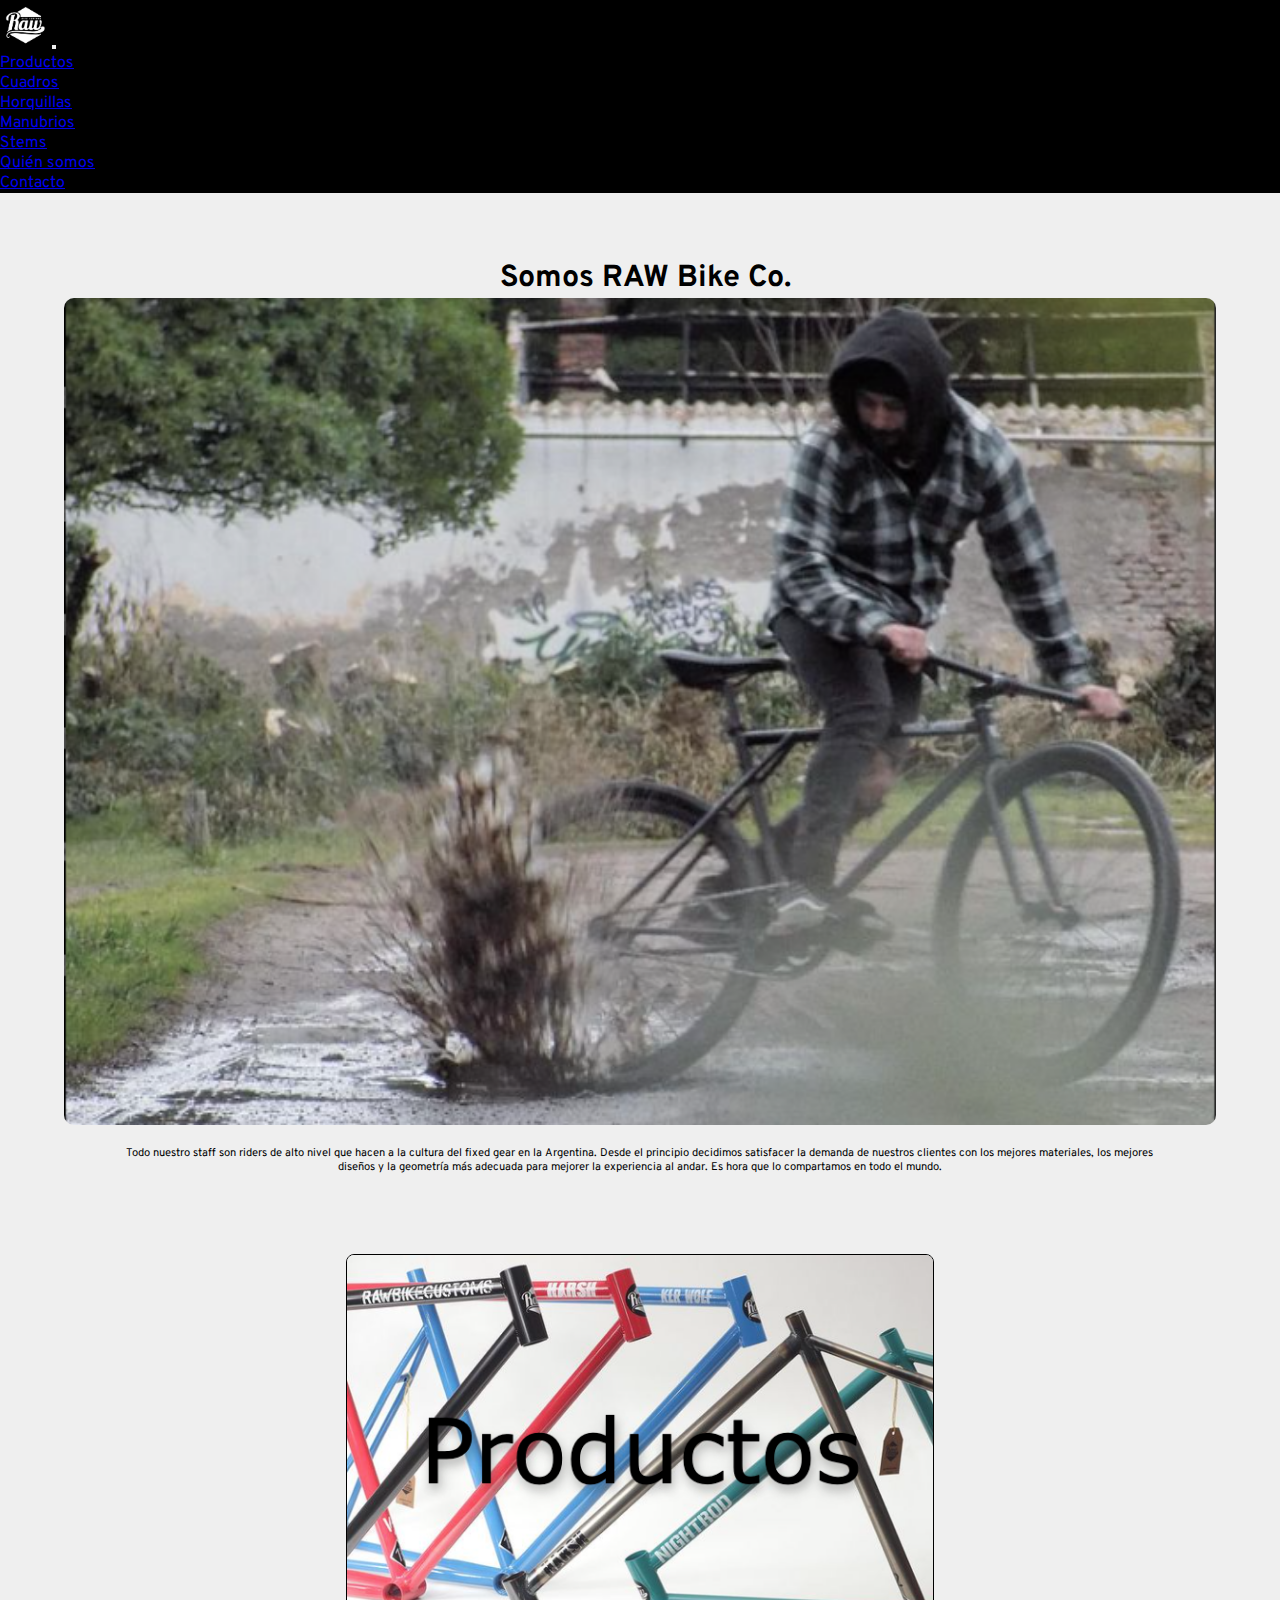
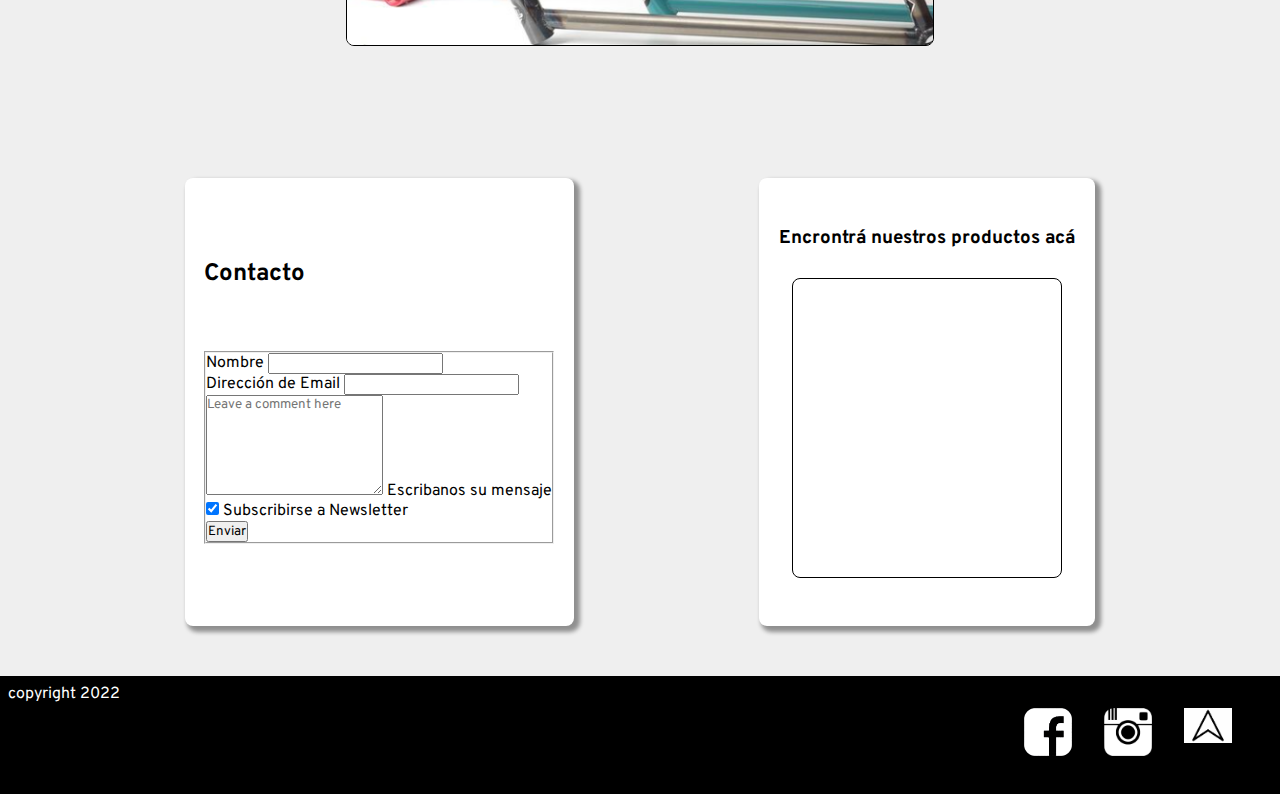
<file: index.html>
<!DOCTYPE html>
<html lang="en">
  <head>
    <meta charset="UTF-8" />
    <meta http-equiv="X-UA-Compatible" content="IE=edge" />
    <meta name="viewport" content="width=device-width, initial-scale=1.0" />
    <meta name="description" content="Somos Raw Bike Co. Todo para el Fixed Gear hecho en Argentina"/>
    <meta name="keywords" content="bicicletas, cuadros, horquillas, manubrios, fixed gear, F.S.F.G.,hand made, acero, bicycle, frames, forks, handlebars, stell"/>
    <title>Raw Bike co.</title>
    <link rel="icon" href="./images/icon.ico" />
    <link rel="preconnect" href="https://fonts.googleapis.com" />
    <link rel="preconnect" href="https://fonts.gstatic.com" crossorigin />
    <link
      href="https://fonts.googleapis.com/css2?family=Overpass:wght@400;700&display=swap"
      rel="stylesheet"
    />
    <link
      href="https://cdn.jsdelivr.net/npm/bootstrap@5.2.2/dist/css/bootstrap.min.css"
      rel="stylesheet"
      integrity="sha384-Zenh87qX5JnK2Jl0vWa8Ck2rdkQ2Bzep5IDxbcnCeuOxjzrPF/et3URy9Bv1WTRi"
      crossorigin="anonymous"
    />
    <link rel="stylesheet" href="./sass/main.css" />
  </head>
  <body class="body">
    <header id="top">
      <nav class="navbar navbar-expand-lg navbar-dark">
        <div class="container-fluid">
          <a class="navbar-brand" href="./index.html"
            ><img class="imgLogo" src="./images/logo.png" alt="logo"
          /></a>
          <button
            class="navbar-toggler"
            type="button"
            data-bs-toggle="collapse"
            data-bs-target="#navbarNavDropdown"
            aria-controls="navbarNavDropdown"
            aria-expanded="false"
            aria-label="Toggle navigation"
          >
            <span class="navbar-toggler-icon"> </span>
          </button>
          <div
            class="collapse navbar-collapse justify-content-end"
            id="navbarNavDropdown"
          >
            <ul class="navbar-nav justify-content-end">
              <li class="nav-item dropdown">
                <a
                  class="nav-link dropdown-toggle"
                  href="./pages/productos.html"
                  role="button"
                  data-bs-toggle="dropdown"
                  aria-expanded="false"
                  >Productos</a
                >
                <ul class="dropdown-menu">
                  <li>
                    <a class="dropdown-item" href="./pages/cuadros.html"
                      >Cuadros</a
                    >
                  </li>
                  <li>
                    <a class="dropdown-item" href="./pages/horquillas.html"
                      >Horquillas</a
                    >
                  </li>
                  <li>
                    <a class="dropdown-item" href="./pages/manubrios.html"
                      >Manubrios</a
                    >
                  </li>
                  <li>
                    <a class="dropdown-item" href="./pages/stems.html">Stems</a>
                  </li>
                </ul>
              </li>
              <li class="nav-item">
                <a class="nav-link" href="./index.html#quienes">Quién somos</a>
              </li>
              <li class="nav-item">
                <a class="nav-link" href="./index.html#contacto">Contacto</a>
              </li>
            </ul>
          </div>
        </div>
      </nav>
    </header>
    <!--about-->
    <div class="base">
      <div class="tarjeta">
        <h1 class="tit" id="quienes">Somos RAW Bike Co.</h1>
        <img class="rider" src="./images/riderhome.png" alt="rider">
        <p class="textacerca">
          Todo nuestro staff son riders de alto nivel que hacen a la cultura del fixed gear en la Argentina. Desde el principio decidimos satisfacer la demanda de nuestros clientes con los mejores materiales, los mejores diseños y la geometría más adecuada para mejorer la experiencia al andar.
          Es hora que lo compartamos en todo el mundo.
        </p>
        <a href="./pages/productos.html">
          <img
            class="imgmain"
            src="./images/productosmain.png"
            alt="productos"
          />
        </a>
      </div>
    </div>
    <!-- form -->
    <article>
      <div class="formcaja">
        <h2 id="contacto">Contacto</h2>
        <form class="form" action="enviar.php" method="get">
          <fieldset class="fieldset">
            <div class="mb-3">
              <label for="exampleInputEmail1" class="form-label">Nombre</label>
              <input
                type="text"
                class="form-control"
                id="exampleInputEmail1"
                aria-describedby="emailHelp"
              />
              <div id="emailHelp" class="form-text"></div>
            </div>
            <div class="mb-3">
              <label for="exampleInputEmail1" class="form-label"
                >Dirección de Email</label
              >
              <input
                type="email"
                class="form-control"
                id="exampleInputEmail1"
                aria-describedby="emailHelp"
              />
              <div id="emailHelp" class="form-text"></div>
            </div>
            <div class="form-floating">
              <textarea
                class="form-control"
                placeholder="Leave a comment here"
                id="floatingTextarea2"
                style="height: 100px"
              ></textarea>
              <label for="floatingTextarea2">Escribanos su mensaje</label>
            </div>
            <div class="form-check">
              <input
                class="form-check-input"
                type="checkbox"
                value=""
                id="flexCheckChecked"
                checked
              />
              <label class="form-check-label" for="flexCheckChecked">
                Subscribirse a Newsletter
              </label>
            </div>
            <div class="col-12">
              <button class="btn btn-primary" type="submit">Enviar</button>
            </div>
          </fieldset>
        </form>
      </div>
      <div class="mapa">
        <h3>Encrontrá nuestros productos acá</h3>
        <iframe class="iframe" src="https://www.google.com/maps/embed?pb=!1m14!1m12!1m3!1d13134.417477609652!2d-58.47441909999999!3d-34.6141645!2m3!1f0!2f0!3f0!3m2!1i1024!2i768!4f13.1!5e0!3m2!1ses!2sar!4v1669786647998!5m2!1ses!2sar" loading="lazy">
        </iframe>
      </div>
    </article>

    <footer class="footer">
      <div class="footerMenu">
        <div class="copy">copyright 2022</div>
        <div class="linksBox">
          <a
            class="links"
            href="https://www.facebook.com/rawbikecustoms"
            target="_blank"
            ><img class="fb" src="./images/flogo.png" alt="facebook"
          /></a>
          <a
            class="links"
            href="https://www.instagram.com/rawbikecustoms/?hl=es"
            target="_blank"
            ><img class="ig" src="./images/instagram-512.png" alt="instagram"
          /></a>
          <a class="links" href="./index.html#top"
            ><img class="altop" src="./images/top.png" alt="top"
          /></a>
        </div>
      </div>
    </footer>
    <script
      src="https://cdn.jsdelivr.net/npm/bootstrap@5.2.2/dist/js/bootstrap.bundle.min.js"
      integrity="sha384-OERcA2EqjJCMA+/3y+gxIOqMEjwtxJY7qPCqsdltbNJuaOe923+mo//f6V8Qbsw3"
      crossorigin="anonymous"
    ></script>
  </body>
</html>
</file>
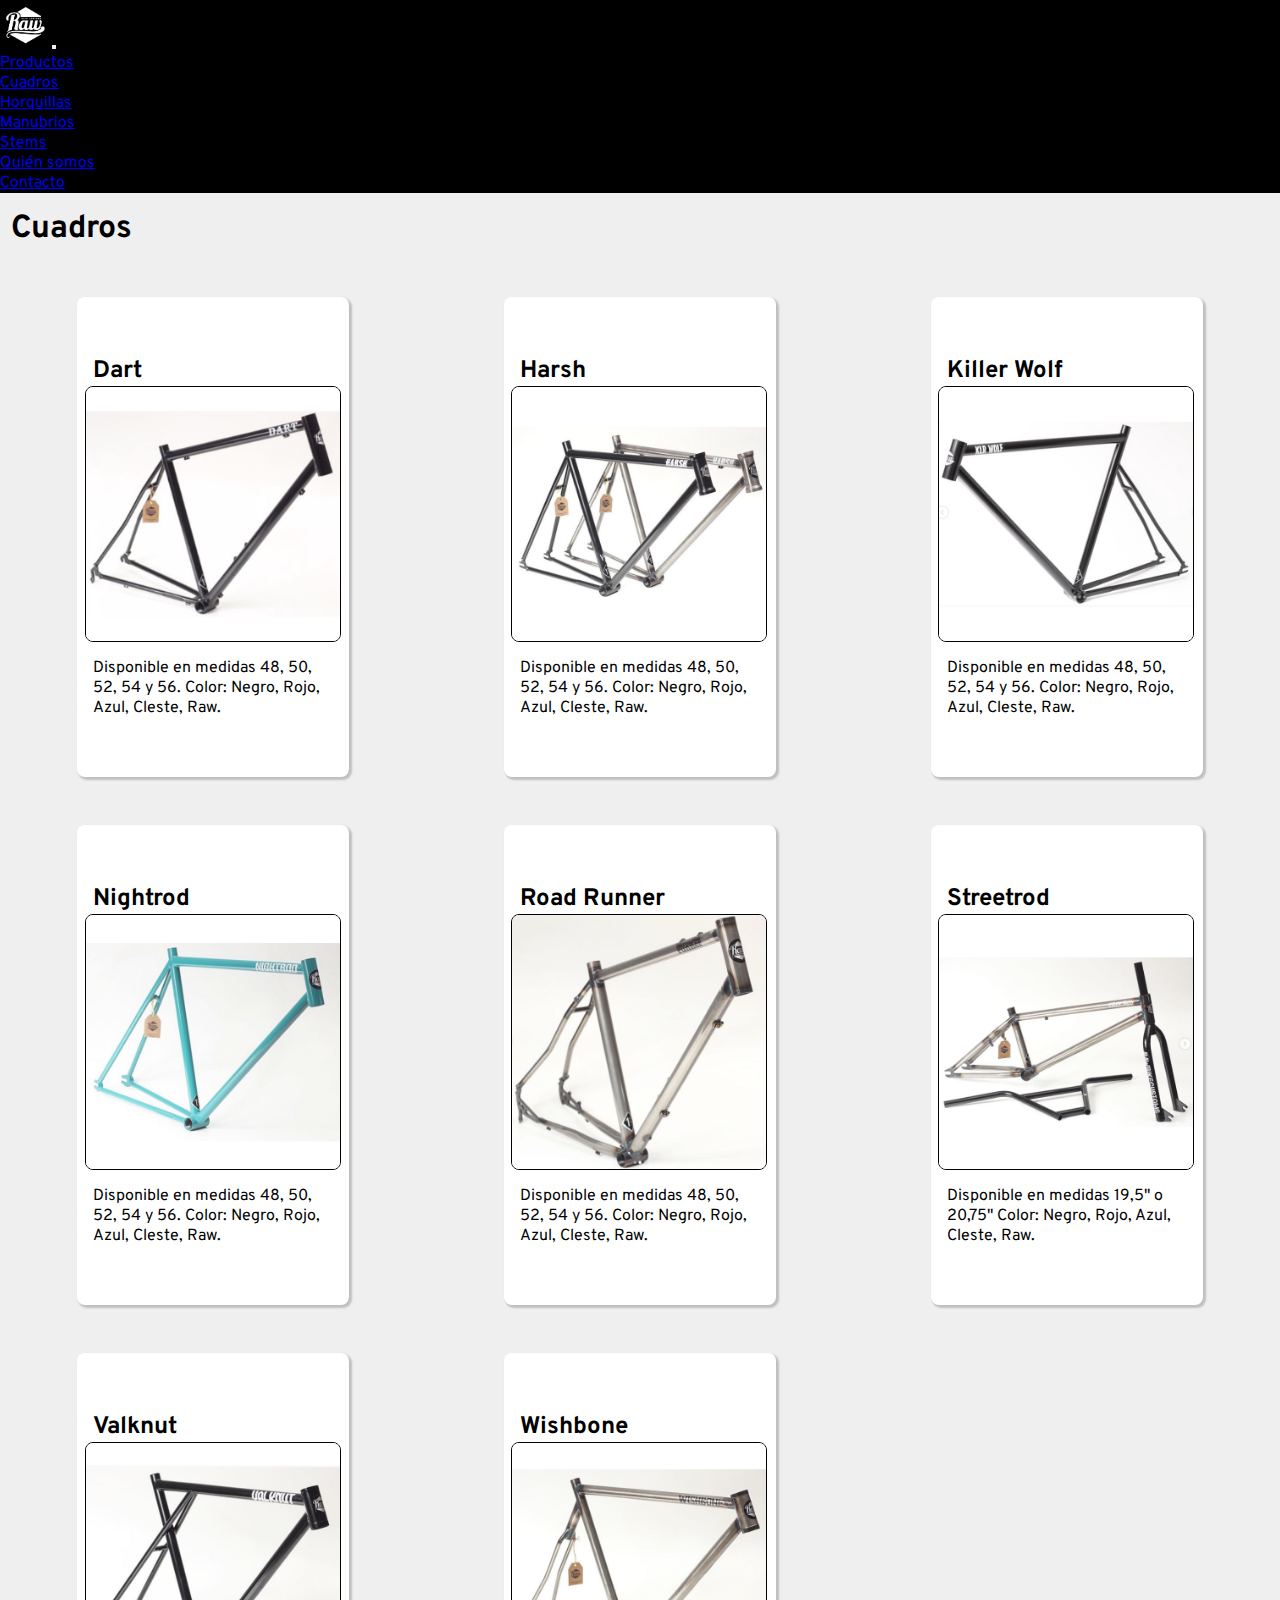
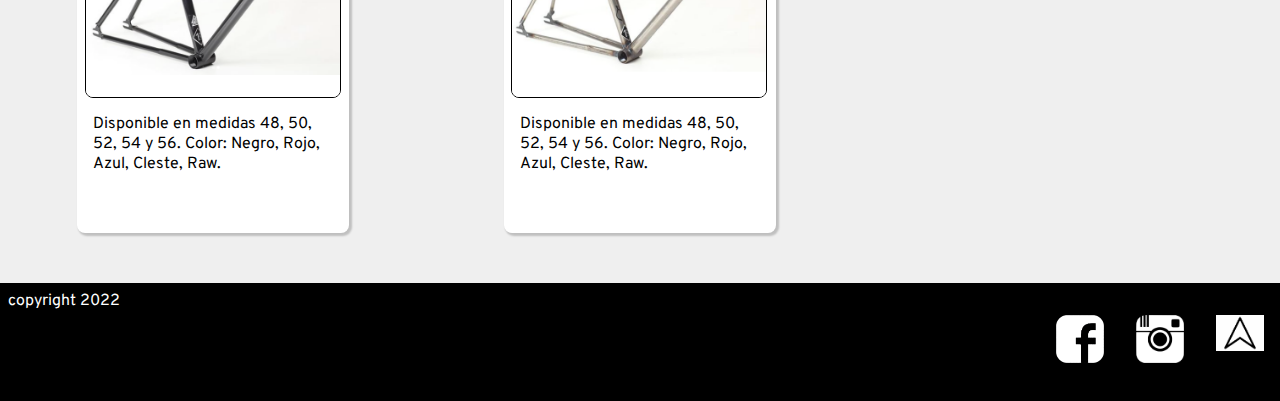
<file: pages/cuadros.html>
<!DOCTYPE html>
<html lang="en">
  <head>
    <meta charset="UTF-8" />
    <meta http-equiv="X-UA-Compatible" content="IE=edge" />
    <meta name="viewport" content="width=device-width, initial-scale=1.0" />
    <meta name="keywords" content="bicicletas, cuadros, horquillas, manubrios, fixed gear, F.S.F.G.,hand made, acero, bicycle, frames, forks, handlebars, stell"/>
    <meta name="description" content="Raw Bike Co. Cuadros Fixed Gear hecho en Argentina"/>
    <link rel="icon" href="../images/icon.ico" />
    <title>Cuadros</title>
    <link rel="preconnect" href="https://fonts.googleapis.com" />
    <link rel="preconnect" href="https://fonts.gstatic.com" crossorigin />
    <link
      href="https://fonts.googleapis.com/css2?family=Overpass:wght@400;700&display=swap"
      rel="stylesheet"
    />
    <link
      href="https://cdn.jsdelivr.net/npm/bootstrap@5.2.2/dist/css/bootstrap.min.css"
      rel="stylesheet"
      integrity="sha384-Zenh87qX5JnK2Jl0vWa8Ck2rdkQ2Bzep5IDxbcnCeuOxjzrPF/et3URy9Bv1WTRi"
      crossorigin="anonymous"
    />
    <link rel="stylesheet" href="../sass/main.css">
  </head>
  <body class="body">
    <header id="top">
      <nav class="navbar navbar-expand-lg navbar-dark">
        <div class="container-fluid">
          <a class="navbar-brand" href="../index.html"
            ><img class="imgLogo" src="../images/logo.png" alt="logo"
          /></a>
          <button
            class="navbar-toggler"
            type="button"
            data-bs-toggle="collapse"
            data-bs-target="#navbarNavDropdown"
            aria-controls="navbarNavDropdown"
            aria-expanded="false"
            aria-label="Toggle navigation"
          >
            <span class="navbar-toggler-icon"> </span>
          </button>
          <div
            class="collapse navbar-collapse justify-content-end"
            id="navbarNavDropdown"
          >
            <ul class="navbar-nav justify-content-end">
              <li class="nav-item dropdown">
                <a
                  class="nav-link dropdown-toggle"
                  href="./productos.html"
                  role="button"
                  data-bs-toggle="dropdown"
                  aria-expanded="false"
                  >Productos</a
                >
                <ul class="dropdown-menu">
                  <li>
                    <a class="dropdown-item" href="./cuadros.html">Cuadros</a>
                  </li>
                  <li>
                    <a class="dropdown-item" href="./horquillas.html"
                      >Horquillas</a
                    >
                  </li>
                  <li>
                    <a class="dropdown-item" href="./manubrios.html"
                      >Manubrios</a
                    >
                  </li>
                  <li>
                    <a class="dropdown-item" href="./stems.html">Stems</a>
                  </li>
                </ul>
              </li>

              <li class="nav-item">
                <a class="nav-link" href="../index.html#quienes">Quién somos</a>
              </li>
              <li class="nav-item">
                <a class="nav-link" href="../index.html#contacto">Contacto</a>
              </li>
            </ul>
          </div>
        </div>
      </nav>
    </header>
    <h1>Cuadros</h1>
    <div class="cuadrosFlex">
      <div class="card c1">
        <h2 class="titulo">Dart</h2>
        <img class="imagen" src="../images/cuadros/dart.png" alt="Dart" />
        <p class="texto">
          Disponible en medidas 48, 50, 52, 54 y 56.
          Color: Negro, Rojo, Azul, Cleste, Raw.
        </p>
      </div>
      <div class="card c2">
        <h2 class="titulo">Harsh</h2>
        <img class="imagen" src="../images/cuadros/harsh.png" alt="Harsh" />
        <p class="texto">
          Disponible en medidas 48, 50, 52, 54 y 56.
          Color: Negro, Rojo, Azul, Cleste, Raw.
        </p>
      </div>
      <div class="card c3">
        <h2 class="titulo">Killer Wolf</h2>
        <img
          class="imagen"
          src="../images/cuadros/klrwolf.png"
          alt="Killer Wolf"
        />
        <p class="texto">
          Disponible en medidas 48, 50, 52, 54 y 56.
          Color: Negro, Rojo, Azul, Cleste, Raw.
        </p>
      </div>
      <div class="card c4">
        <h2 class="titulo">Nightrod</h2>
        <img
          class="imagen"
          src="../images/cuadros/nightrod.png"
          alt="Nightrod"
        />
        <p class="texto">
          Disponible en medidas 48, 50, 52, 54 y 56.
          Color: Negro, Rojo, Azul, Cleste, Raw.
        </p>
      </div>
      <div class="card c5">
        <h2 class="titulo">Road Runner</h2>
        <img
          class="imagen"
          src="../images/cuadros/roadrunner.png"
          alt="Road Runner"/>
        <p class="texto">
          Disponible en medidas 48, 50, 52, 54 y 56.
          Color: Negro, Rojo, Azul, Cleste, Raw.
        </p>
      </div>
      <div class="card c6">
        <h2 class="titulo">Streetrod</h2>
        <img
        class="imagen"
        src="../images/cuadros/streetrod.png"
        alt="Streetrod"/>
        <p class="texto">
        Disponible en medidas 19,5" o 20,75"
        Color: Negro, Rojo, Azul, Cleste, Raw.
        </p>
      </div>
      <div class="card c7">
        <h2 class="titulo">Valknut</h2>
        <img class="imagen" src="../images/cuadros/valknut.png" alt="Valknut" />
        <p class="texto">
        Disponible en medidas 48, 50, 52, 54 y 56.
        Color: Negro, Rojo, Azul, Cleste, Raw.
        </p>
      </div>
      <div class="card c8">
        <h2 class="titulo">Wishbone</h2>
        <img
        class="imagen"
        src="../images/cuadros/wishbone.png"
        alt="Wishbone"/>
        <p class="texto">
        Disponible en medidas 48, 50, 52, 54 y 56.
        Color: Negro, Rojo, Azul, Cleste, Raw.
        </p>
      </div>
    </div>
<footer class="footer">
      <div class="footerMenu">
        <div class="copy">copyright 2022</div>
        <div class="linksBox">
          <a
            class="links"
            href="https://www.facebook.com/rawbikecustoms"
            target="_blank"
            ><img class="fb" src="../images/flogo.png" alt="facebook"
          /></a>
          <a
            class="links"
            href="https://www.instagram.com/rawbikecustoms/?hl=es"
            target="_blank"
            ><img class="ig" src="../images/instagram-512.png" alt="instagram"
          /></a>
          <a class="links" href="./cuadros.html#top"
            ><img class="ig" src="../images/top.png" alt="top"
          /></a>
        </div>
      </div>
    </footer>
    <script
      src="https://cdn.jsdelivr.net/npm/bootstrap@5.2.2/dist/js/bootstrap.bundle.min.js"
      integrity="sha384-OERcA2EqjJCMA+/3y+gxIOqMEjwtxJY7qPCqsdltbNJuaOe923+mo//f6V8Qbsw3"
      crossorigin="anonymous"
    ></script>
  </body>
</html>
</file>
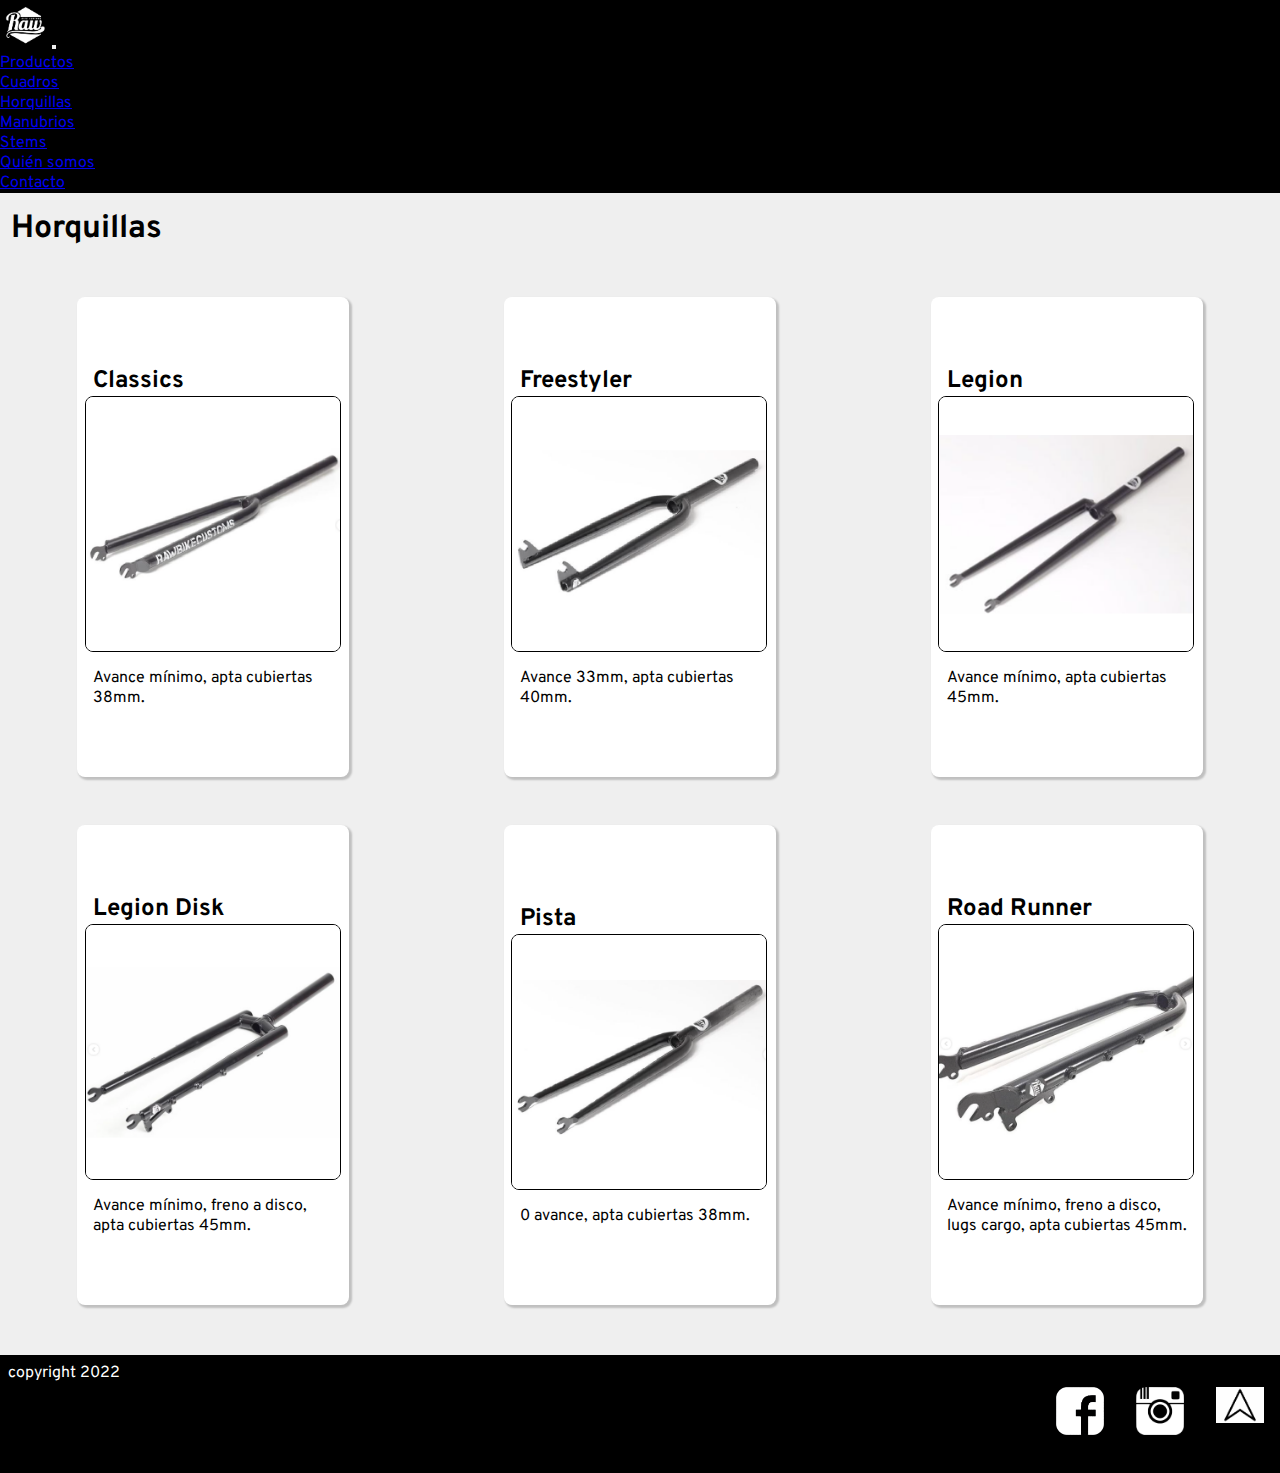
<file: pages/horquillas.html>
<!DOCTYPE html>
<html lang="en">
  <head>
    <meta charset="UTF-8" />
    <meta http-equiv="X-UA-Compatible" content="IE=edge" />
    <meta name="viewport" content="width=device-width, initial-scale=1.0" />
    <meta name="keywords" content="bicicletas, cuadros, horquillas, manubrios, fixed gear, F.S.F.G.,hand made, acero, bicycle, frames, forks, handlebars, stell"/>
    <meta name="description" content="Raw Bike Co. Horquillas Fixed Gear hecho en Argentina"/>
    <link rel="icon" href="../images/icon.ico" />
    <title>Horquillas</title>
    <link rel="preconnect" href="https://fonts.googleapis.com" />
    <link rel="preconnect" href="https://fonts.gstatic.com" crossorigin />
    <link
      href="https://fonts.googleapis.com/css2?family=Overpass:wght@400;700&display=swap"
      rel="stylesheet"
    />
    <link
      href="https://cdn.jsdelivr.net/npm/bootstrap@5.2.2/dist/css/bootstrap.min.css"
      rel="stylesheet"
      integrity="sha384-Zenh87qX5JnK2Jl0vWa8Ck2rdkQ2Bzep5IDxbcnCeuOxjzrPF/et3URy9Bv1WTRi"
      crossorigin="anonymous"
    />
    <link rel="stylesheet" href="../sass/main.css" />
  </head>
  <body class="body">
    <header id="top">
      <nav class="navbar navbar-expand-lg navbar-dark">
        <div class="container-fluid">
          <a class="navbar-brand" href="../index.html"
            ><img class="imgLogo" src="../images/logo.png" alt="logo"
          /></a>
          <button
            class="navbar-toggler"
            type="button"
            data-bs-toggle="collapse"
            data-bs-target="#navbarNavDropdown"
            aria-controls="navbarNavDropdown"
            aria-expanded="false"
            aria-label="Toggle navigation"
          >
            <span class="navbar-toggler-icon"> </span>
          </button>
          <div
            class="collapse navbar-collapse justify-content-end"
            id="navbarNavDropdown"
          >
            <ul class="navbar-nav justify-content-end">
              <li class="nav-item dropdown">
                <a
                  class="nav-link dropdown-toggle"
                  href="./productos.html"
                  role="button"
                  data-bs-toggle="dropdown"
                  aria-expanded="false"
                  >Productos</a
                >
                <ul class="dropdown-menu">
                  <li>
                    <a class="dropdown-item" href="./cuadros.html">Cuadros</a>
                  </li>
                  <li>
                    <a class="dropdown-item" href="./horquillas.html"
                      >Horquillas</a
                    >
                  </li>
                  <li>
                    <a class="dropdown-item" href="./manubrios.html"
                      >Manubrios</a
                    >
                  </li>
                  <li>
                    <a class="dropdown-item" href="./stems.html">Stems</a>
                  </li>
                </ul>
              </li>

              <li class="nav-item">
                <a class="nav-link" href="../index.html#quienes">Quién somos</a>
              </li>
              <li class="nav-item">
                <a class="nav-link" href="../index.html#contacto">Contacto</a>
              </li>
            </ul>
          </div>
        </div>
      </nav>
    </header>
    <h1>Horquillas</h1>
    <div class="horquillasFlex">
      <div class="card f1">
        <h2 class="titulo">Classics</h2>
        <img class="imagen" src="../images/forks/clasicc.png" alt="Classics" />
        <p class="texto">
          Avance mínimo, apta cubiertas 38mm.
        </p>
      </div>
      <div class="card f2">
        <h2 class="titulo">Freestyler</h2>
        <img
          class="imagen"
          src="../images/forks/freestyler.png"
          alt="freestyler"
        />
        <p class="texto">
          Avance 33mm, apta cubiertas 40mm.
        </p>
      </div>
      <div class="card f3">
        <h2 class="titulo">Legion</h2>
        <img class="imagen" src="../images/forks/legion.png" alt="Legion" />
        <p class="texto">
          Avance mínimo, apta cubiertas 45mm.
        </p>
      </div>
      <div class="card f4">
        <h2 class="titulo">Legion Disk</h2>
        <img
          class="imagen"
          src="../images/forks/legionDisk.png"
          alt="legiondisk"
        />
        <p class="texto">
          Avance mínimo, freno a disco, apta cubiertas 45mm.
        </p>
      </div>

      <div class="card f5">
        <h2 class="titulo">Pista</h2>
        <img class="imagen" src="../images/forks/recta.png" alt="pista" />
        <p class="texto">
          0 avance, apta cubiertas 38mm.
        </p>
      </div>

      <div class="card f6">
        <h2 class="titulo">Road Runner</h2>
        <img
          class="imagen"
          src="../images/forks/roadrunner.png"
          alt="roadrunner"
        />
        <p class="texto">
          Avance mínimo, freno a disco, lugs cargo, apta cubiertas 45mm.
        </p>
      </div>
    </div>

    <footer class="footer">
      <div class="footerMenu">
        <div class="copy">copyright 2022</div>
        <div class="linksBox">
          <a
            class="links"
            href="https://www.facebook.com/rawbikecustoms"
            target="_blank"
            ><img class="fb" src="../images/flogo.png" alt="facebook"
          /></a>
          <a
            class="links"
            href="https://www.instagram.com/rawbikecustoms/?hl=es"
            target="_blank"
            ><img class="ig" src="../images/instagram-512.png" alt="instagram"
          /></a>
          <a class="links" href="./horquillas.html#top"
            ><img class="ig" src="../images/top.png" alt="top"
          /></a>
        </div>
      </div>
    </footer>
    <script
      src="https://cdn.jsdelivr.net/npm/bootstrap@5.2.2/dist/js/bootstrap.bundle.min.js"
      integrity="sha384-OERcA2EqjJCMA+/3y+gxIOqMEjwtxJY7qPCqsdltbNJuaOe923+mo//f6V8Qbsw3"
      crossorigin="anonymous"
    ></script>
  </body>
</html>
</file>
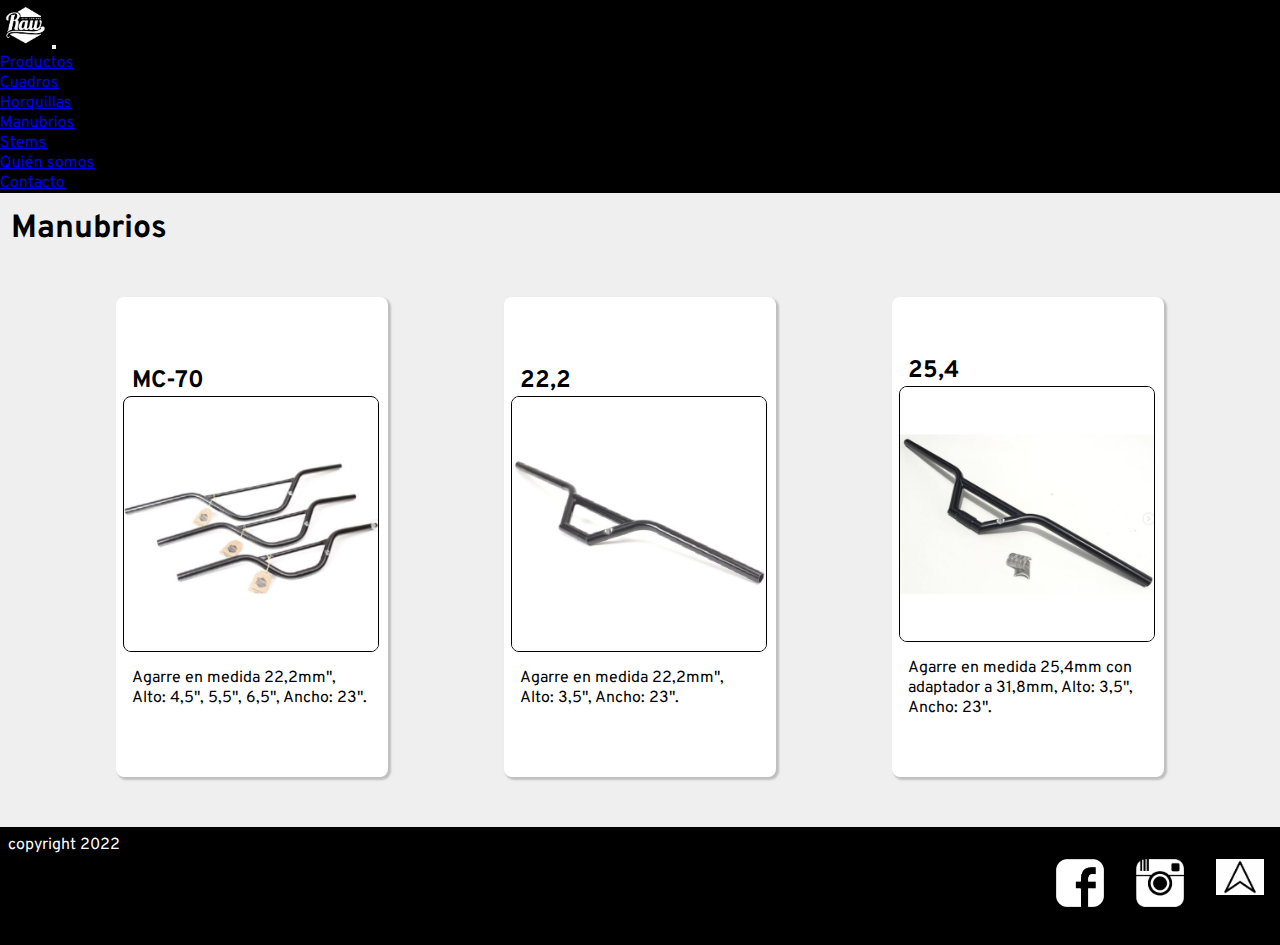
<file: pages/manubrios.html>
<!DOCTYPE html>
<html lang="en">
  <head>
    <meta charset="UTF-8" />
    <meta http-equiv="X-UA-Compatible" content="IE=edge" />
    <meta name="viewport" content="width=device-width, initial-scale=1.0" />
    <meta name="keywords" content="bicicletas, cuadros, horquillas, manubrios, fixed gear, F.S.F.G.,hand made, acero, bicycle, frames, forks, handlebars, stell"/>
    <meta name="description" content="Raw Bike Co. manubrios Fixed Gear hecho en Argentina"/>
    <link rel="icon" href="../images/icon.ico" />
    <title>Manubrios</title>
    <link rel="preconnect" href="https://fonts.googleapis.com" />
    <link rel="preconnect" href="https://fonts.gstatic.com" crossorigin />
    <link
      href="https://fonts.googleapis.com/css2?family=Overpass:wght@400;700&display=swap"
      rel="stylesheet"
    />
    <link
      href="https://cdn.jsdelivr.net/npm/bootstrap@5.2.2/dist/css/bootstrap.min.css"
      rel="stylesheet"
      integrity="sha384-Zenh87qX5JnK2Jl0vWa8Ck2rdkQ2Bzep5IDxbcnCeuOxjzrPF/et3URy9Bv1WTRi"
      crossorigin="anonymous"
    />
    <link rel="stylesheet" href="../sass/main.css" />
  </head>
  <body class="body">
    <header id="top">
      <nav class="navbar navbar-expand-lg navbar-dark">
        <div class="container-fluid">
          <a class="navbar-brand" href="../index.html"
            ><img class="imgLogo" src="../images/logo.png" alt="logo"
          /></a>
          <button
            class="navbar-toggler"
            type="button"
            data-bs-toggle="collapse"
            data-bs-target="#navbarNavDropdown"
            aria-controls="navbarNavDropdown"
            aria-expanded="false"
            aria-label="Toggle navigation"
          >
            <span class="navbar-toggler-icon"> </span>
          </button>
          <div
            class="collapse navbar-collapse justify-content-end"
            id="navbarNavDropdown"
          >
            <ul class="navbar-nav justify-content-end">
              <li class="nav-item dropdown">
                <a
                  class="nav-link dropdown-toggle"
                  href="./productos.html"
                  role="button"
                  data-bs-toggle="dropdown"
                  aria-expanded="false"
                  >Productos</a
                >
                <ul class="dropdown-menu">
                  <li>
                    <a class="dropdown-item" href="./cuadros.html">Cuadros</a>
                  </li>
                  <li>
                    <a class="dropdown-item" href="./horquillas.html"
                      >Horquillas</a
                    >
                  </li>
                  <li>
                    <a class="dropdown-item" href="./manubrios.html"
                      >Manubrios</a
                    >
                  </li>
                  <li>
                    <a class="dropdown-item" href="./stems.html">Stems</a>
                  </li>
                </ul>
              </li>

              <li class="nav-item">
                <a class="nav-link" href="../index.html#quienes">Quién somos</a>
              </li>
              <li class="nav-item">
                <a class="nav-link" href="../index.html#contacto">Contacto</a>
              </li>
            </ul>
          </div>
        </div>
      </nav>
    </header>
    <h1>Manubrios</h1>

    <div class="manubriosFlex">
      <div class="card">
        <h2 class="titulo">MC-70</h2>
        <img class="imagen" src="../images/bars/mc70.png" alt="mc70" />
        <p class="texto">
          Agarre en medida 22,2mm",
          Alto: 4,5", 5,5", 6,5",
          Ancho: 23".  
        </p>
      </div>
      <div class="card">
        <h2 class="titulo">22,2</h2>
        <img class="imagen" src="../images/bars/222.png" alt="222" />
        <p class="texto">
          Agarre en medida 22,2mm",
          Alto: 3,5",
          Ancho: 23".  
        </p>
      </div>
      <div class="card">
        <h2 class="titulo">25,4</h2>
        <img class="imagen" src="../images/bars/254.png" alt="254" />
        <p class="texto">
          Agarre en medida 25,4mm con adaptador a 31,8mm,
          Alto: 3,5",
          Ancho: 23".
        </p>
      </div>
    </div>
    <footer class="footer">
      <div class="footerMenu">
        <div class="copy">copyright 2022</div>
        <div class="linksBox">
          <a
            class="links"
            href="https://www.facebook.com/rawbikecustoms"
            target="_blank"
            ><img class="fb" src="../images/flogo.png" alt="facebook"
          /></a>
          <a
            class="links"
            href="https://www.instagram.com/rawbikecustoms/?hl=es"
            target="_blank"
            ><img class="ig" src="../images/instagram-512.png" alt="instagram"
          /></a>
          <a class="links" href="./manubrios.html#top"
            ><img class="ig" src="../images/top.png" alt="top"
          /></a>
        </div>
      </div>
    </footer>
    <script
      src="https://cdn.jsdelivr.net/npm/bootstrap@5.2.2/dist/js/bootstrap.bundle.min.js"
      integrity="sha384-OERcA2EqjJCMA+/3y+gxIOqMEjwtxJY7qPCqsdltbNJuaOe923+mo//f6V8Qbsw3"
      crossorigin="anonymous"
    ></script>
  </body>
</html>
</file>
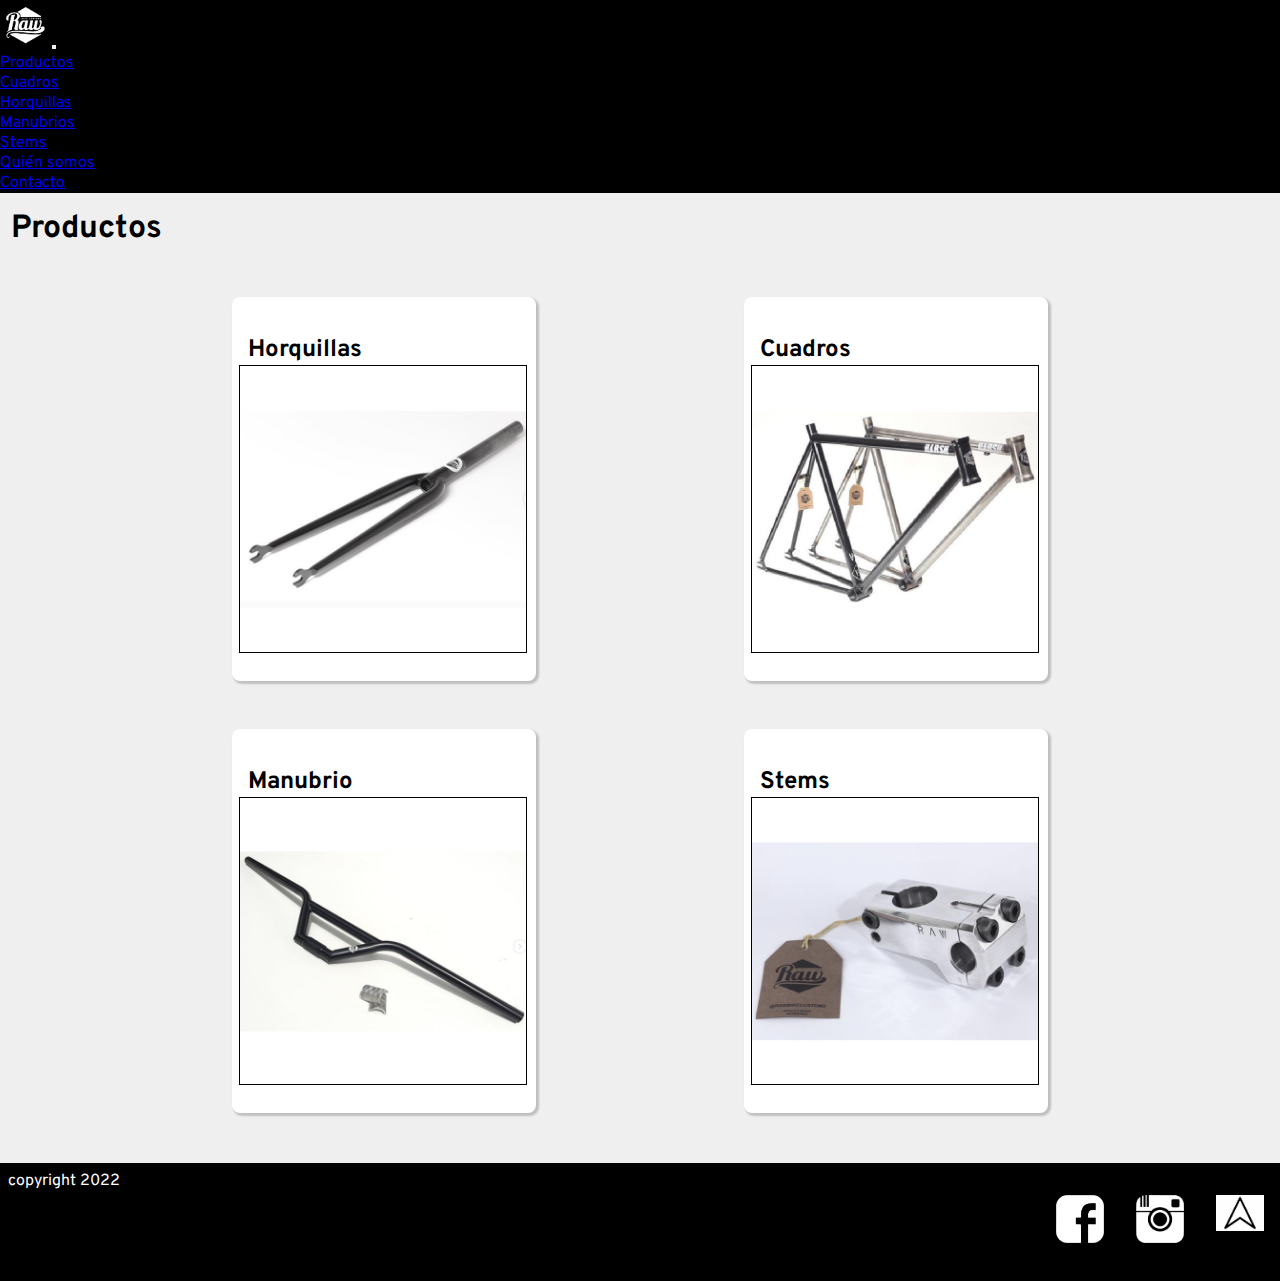
<file: pages/productos.html>
<!DOCTYPE html>
<html lang="en">
  <head>
    <meta charset="UTF-8" />
    <meta http-equiv="X-UA-Compatible" content="IE=edge" />
    <meta name="viewport" content="width=device-width, initial-scale=1.0" />
    <meta name="keywords" content="bicicletas, cuadros, horquillas, manubrios, fixed gear, F.S.F.G.,hand made, acero, bicycle, frames, forks, handlebars, stell"/>
    <meta name="description" content="Somos Raw Bike Co. Todo para el Fixed Gear hecho en Argentina"/>
    <link rel="icon" href="../images/icon.ico" />
    <title>Productos</title>
    <link rel="preconnect" href="https://fonts.googleapis.com" />
    <link rel="preconnect" href="https://fonts.gstatic.com" crossorigin />
    <link
      href="https://fonts.googleapis.com/css2?family=Overpass:wght@400;700&display=swap"
      rel="stylesheet"
    />
    <link
      href="https://cdn.jsdelivr.net/npm/bootstrap@5.2.2/dist/css/bootstrap.min.css"
      rel="stylesheet"
      integrity="sha384-Zenh87qX5JnK2Jl0vWa8Ck2rdkQ2Bzep5IDxbcnCeuOxjzrPF/et3URy9Bv1WTRi"
      crossorigin="anonymous"
    />
    <link rel="stylesheet" href="../sass/main.css" />
  </head>
  <body class="body">
    <header id="top">
      <nav class="navbar navbar-expand-lg navbar-dark">
        <div class="container-fluid">
          <a class="navbar-brand" href="../index.html"
            ><img class="imgLogo" src="../images/logo.png" alt="logo"
          /></a>
          <button
            class="navbar-toggler"
            type="button"
            data-bs-toggle="collapse"
            data-bs-target="#navbarNavDropdown"
            aria-controls="navbarNavDropdown"
            aria-expanded="false"
            aria-label="Toggle navigation"
          >
            <span class="navbar-toggler-icon"> </span>
          </button>
          <div
            class="collapse navbar-collapse justify-content-end"
            id="navbarNavDropdown"
          >
            <ul class="navbar-nav justify-content-end">
              <li class="nav-item dropdown">
                <a
                  class="nav-link dropdown-toggle"
                  href="./productos.html"
                  role="button"
                  data-bs-toggle="dropdown"
                  aria-expanded="false"
                  >Productos</a
                >
                <ul class="dropdown-menu">
                  <li>
                    <a class="dropdown-item" href="./cuadros.html">Cuadros</a>
                  </li>
                  <li>
                    <a class="dropdown-item" href="./horquillas.html"
                      >Horquillas</a
                    >
                  </li>
                  <li>
                    <a class="dropdown-item" href="./manubrios.html"
                      >Manubrios</a
                    >
                  </li>
                  <li>
                    <a class="dropdown-item" href="./stems.html">Stems</a>
                  </li>
                </ul>
              </li>

              <li class="nav-item">
                <a class="nav-link" href="../index.html#quienes">Quién somos</a>
              </li>
              <li class="nav-item">
                <a class="nav-link" href="../index.html#contacto">Contacto</a>
              </li>
            </ul>
          </div>
        </div>
      </nav>
    </header>
    <h1>Productos</h1>
    <div class="productosFlex">
      <div id="especialCard">
        <h2 class="titulo">Horquillas</h2>
        <a href="./horquillas.html"
          ><img
            id="especialImg"
            src="../images/forkProductImage.png"
            alt="horquillas"
          />
        </a>
      </div>
      <div id="especialCard">
        <h2 class="titulo">Cuadros</h2>
        <a href="./cuadros.html">
          <img
            id="especialImg"
            src="../images/frameProductsImage.png"
            alt="cuadros"
          />
        </a>
      </div> 
      <div id="especialCard">
        <h2 class="titulo">Manubrio</h2>
        <a href="./manubrios.html"
          ><img
            id="especialImg"
            src="../images/barProductImage.png"
            alt="manubrios"
        /></a>
      </div>

      <div id="especialCard">
        <h2 class="titulo">Stems</h2>
        <a href="./stems.html"
          ><img
            id="especialImg"
            src="../images/stemsProductImage.png"
            alt="stems"
          />
        </a>
      </div>
    </div>

    <footer class="footer">
      <div class="footerMenu">
        <div class="copy">copyright 2022</div>
        <div class="linksBox">
          <a
            class="links"
            href="https://www.facebook.com/rawbikecustoms"
            target="_blank"
            ><img class="fb" src="../images/flogo.png" alt="facebook"
          /></a>
          <a
            class="links"
            href="https://www.instagram.com/rawbikecustoms/?hl=es"
            target="_blank"
            ><img class="ig" src="../images/instagram-512.png" alt="instagram"
          /></a>
          <a class="links" href="./productos.html#top"
            ><img class="ig" src="../images/top.png" alt="top"
          /></a>
        </div>
      </div>
    </footer>
    <script
      src="https://cdn.jsdelivr.net/npm/bootstrap@5.2.2/dist/js/bootstrap.bundle.min.js"
      integrity="sha384-OERcA2EqjJCMA+/3y+gxIOqMEjwtxJY7qPCqsdltbNJuaOe923+mo//f6V8Qbsw3"
      crossorigin="anonymous"
    ></script>
  </body>
</html>
</file>
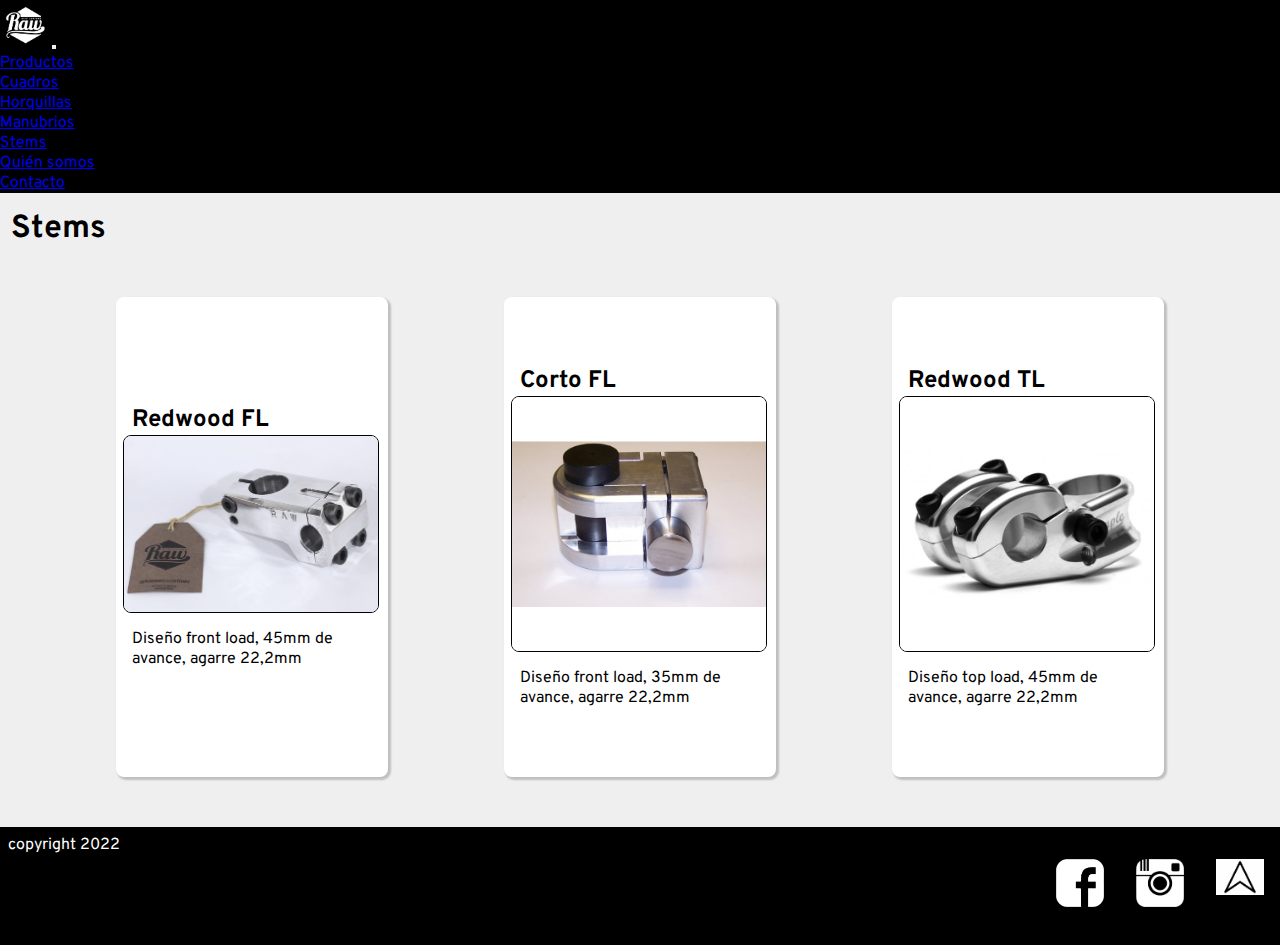
<file: pages/stems.html>
<!DOCTYPE html>
<html lang="en">
  <head>
    <meta charset="UTF-8" />
    <meta http-equiv="X-UA-Compatible" content="IE=edge" />
    <meta name="viewport" content="width=device-width, initial-scale=1.0" />
    <meta name="keywords" content="bicicletas, cuadros, horquillas, manubrios, fixed gear, F.S.F.G.,hand made, acero, bicycle, frames, forks, handlebars, stell"/>
    <meta name="description" content="Raw Bike Co. Stem Fixed Gear hecho en Argentina"/>
    <link rel="icon" href="../images/icon.ico" />
    <title>Stems</title>
    <link rel="preconnect" href="https://fonts.googleapis.com" />
    <link rel="preconnect" href="https://fonts.gstatic.com" crossorigin />
    <link
      href="https://fonts.googleapis.com/css2?family=Overpass:wght@400;700&display=swap"
      rel="stylesheet"
    />
    <link
      href="https://cdn.jsdelivr.net/npm/bootstrap@5.2.2/dist/css/bootstrap.min.css"
      rel="stylesheet"
      integrity="sha384-Zenh87qX5JnK2Jl0vWa8Ck2rdkQ2Bzep5IDxbcnCeuOxjzrPF/et3URy9Bv1WTRi"
      crossorigin="anonymous"
    />
    <link rel="stylesheet" href="../sass/main.css" />
  </head>
  <body class="body">
    <header id="top">
      <nav class="navbar navbar-expand-lg navbar-dark">
        <div class="container-fluid">
          <a class="navbar-brand" href="../index.html"
            ><img class="imgLogo" src="../images/logo.png" alt="logo"
          /></a>
          <button
            class="navbar-toggler"
            type="button"
            data-bs-toggle="collapse"
            data-bs-target="#navbarNavDropdown"
            aria-controls="navbarNavDropdown"
            aria-expanded="false"
            aria-label="Toggle navigation"
          >
            <span class="navbar-toggler-icon"> </span>
          </button>
          <div
            class="collapse navbar-collapse justify-content-end"
            id="navbarNavDropdown"
          >
            <ul class="navbar-nav justify-content-end">
              <li class="nav-item dropdown">
                <a
                  class="nav-link dropdown-toggle"
                  href="./productos.html"
                  role="button"
                  data-bs-toggle="dropdown"
                  aria-expanded="false"
                  >Productos</a
                >
                <ul class="dropdown-menu">
                  <li>
                    <a class="dropdown-item" href="./cuadros.html">Cuadros</a>
                  </li>
                  <li>
                    <a class="dropdown-item" href="./horquillas.html"
                      >Horquillas</a
                    >
                  </li>
                  <li>
                    <a class="dropdown-item" href="./manubrios.html"
                      >Manubrios</a
                    >
                  </li>
                  <li>
                    <a class="dropdown-item" href="./stems.html">Stems</a>
                  </li>
                </ul>
              </li>

              <li class="nav-item">
                <a class="nav-link" href="../index.html#quienes">Quién somos</a>
              </li>
              <li class="nav-item">
                <a class="nav-link" href="../index.html#contacto">Contacto</a>
              </li>
            </ul>
          </div>
        </div>
      </nav>
    </header>
    <h1>Stems</h1>
    <div class="stemFlex">
      <div class="card">
        <h2 class="titulo">Redwood FL</h2>
        <img
          class="imagen"
          src="../images/stems/Screen Shot 2022-10-22 at 20.21.03.png"
          alt="stem"
        />
        <p class="texto">
          Diseño front load, 45mm de avance, agarre 22,2mm
        </p>
      </div>
      <div class="card">
        <h2 class="titulo">Corto FL</h2>
        <img
          class="imagen"
          src="../images/stems/corto.png"
          alt="stem"
        />
        <p class="texto">
          Diseño front load, 35mm de avance, agarre 22,2mm
        </p>
      </div>
      <div class="card">
        <h2 class="titulo">Redwood TL</h2>
        <img
          class="imagen"
          src="../images/stems/top.png"
          alt="stem"
        />
        <p class="texto">
          Diseño top load, 45mm de avance, agarre 22,2mm
        </p>
      </div>
    </div>
    <footer class="footer">
      <div class="footerMenu">
        <div class="copy">copyright 2022</div>
        <div class="linksBox">
          <a
            class="links"
            href="https://www.facebook.com/rawbikecustoms"
            target="_blank"
            ><img class="fb" src="../images/flogo.png" alt="facebook"
          /></a>
          <a
            class="links"
            href="https://www.instagram.com/rawbikecustoms/?hl=es"
            target="_blank"
            ><img class="ig" src="../images/instagram-512.png" alt="instagram"
          /></a>
          <a class="links" href="./stems.html#top"
            ><img class="ig" src="../images/top.png" alt="top"
          /></a>
        </div>
      </div>
    </footer>
    <script
      src="https://cdn.jsdelivr.net/npm/bootstrap@5.2.2/dist/js/bootstrap.bundle.min.js"
      integrity="sha384-OERcA2EqjJCMA+/3y+gxIOqMEjwtxJY7qPCqsdltbNJuaOe923+mo//f6V8Qbsw3"
      crossorigin="anonymous"
    ></script>
  </body>
</html>
</file>
<file: sass/main.css>
/*card productos*/
.card, #especialCard {
  display: flex;
  flex-direction: column;
  justify-content: center;
  background-color: #fff;
  border-radius: 8px;
  width: 17rem;
  height: 30rem;
  box-shadow: 2px 2px 2px 1px rgba(0, 0, 0, 0.2);
  transition: all 0.4s ease-in-out;
}
.card:hover, #especialCard:hover {
  scale: 110%;
  box-shadow: 4px 4px 4px 2px rgba(0, 0, 0, 0.4);
}
.card .titulo, #especialCard .titulo {
  margin-left: 1rem;
  margin-top: 1rem;
}
.card .imagen, #especialCard .imagen {
  width: 16rem;
  border: solid 1px #000;
  border-radius: 8px;
  margin-left: 0.45rem;
}
.card .texto, #especialCard .texto {
  margin: 1rem;
}

/* card productos main*/
#especialCard {
  /* EXTEND */
  width: 19rem;
  height: 24rem;
}
#especialCard:hover {
  scale: 110%;
}
#especialCard .titulo {
  margin-left: 1rem;
  margin-top: 1rem;
  transition: all 0.4s ease-in-out;
}
#especialCard #especialImg {
  width: 18rem;
  margin-left: 0.46rem;
  border: solid 1px #000;
}

/*card about*/
.base {
  margin: 50px 5%;
}
.base .tarjeta {
  display: flex;
  flex-direction: column;
  justify-content: center;
  align-items: center;
}
.base .tarjeta .tit {
  text-align: center;
  margin-top: 1rem;
  font-size: 1.9rem;
  width: 100%;
}
.base .tarjeta .rider {
  width: 100%;
  border-radius: 10px;
}
.base .tarjeta .textacerca {
  display: inline-block;
  width: 90%;
  margin-top: 1.3rem;
  margin-bottom: 4rem;
  font-size: 0.7rem;
  text-align: center;
}
.base .tarjeta a {
  display: flex;
  flex-direction: column;
  align-items: center;
  justify-content: center;
  margin-top: 1rem;
}
.base .tarjeta a .imgmain {
  width: 95%;
  margin-bottom: 2rem;
  border-radius: 8px;
  border: solid 1px #000;
}

/*flexs productos*/
.productosFlex {
  margin-top: 3rem;
  display: flex;
  flex-direction: column;
  align-content: center;
  justify-content: space-evenly;
  flex-wrap: wrap;
  row-gap: 3rem;
}

.horquillasFlex {
  margin-top: 3rem;
  display: flex;
  flex-direction: column;
  align-content: center;
  justify-content: space-evenly;
  flex-wrap: wrap;
  row-gap: 3rem;
}

.cuadrosFlex {
  margin-top: 3rem;
  display: flex;
  flex-direction: column;
  align-content: center;
  justify-content: space-evenly;
  flex-wrap: wrap;
  row-gap: 3rem;
}

.manubriosFlex {
  margin-top: 3rem;
  display: flex;
  flex-direction: column;
  align-content: center;
  justify-content: space-evenly;
  flex-wrap: wrap;
  row-gap: 3rem;
}

.stemFlex {
  margin-top: 3rem;
  display: flex;
  flex-direction: column;
  align-content: center;
  justify-content: space-evenly;
  flex-wrap: wrap;
  row-gap: 3rem;
}

* {
  margin: 0;
  padding: 0;
  box-sizing: border-box;
  font-family: "Overpass", sans-serif;
}

.body {
  background-color: #efefef;
}

/*nav*/
nav {
  background-color: #000;
}
nav .imgLogo {
  width: 3rem;
}

h1 {
  margin-top: 1rem;
  margin-left: 0.7rem;
}

/*footer*/
footer {
  margin-top: 50px;
}

.footer {
  background-color: #000;
  width: 100%;
  clear: both;
  content: "";
  display: table;
}
.footer .footerMenu {
  width: 100%;
  margin: auto;
}
.footer .copy {
  width: 9rem;
  float: left;
  padding: 0.5rem;
  color: #fff;
}
.footer .linksBox {
  float: right;
  margin-right: 1rem;
}
.footer .linksBox .links {
  list-style: none;
  margin-left: 2rem;
  padding: 2rem 0;
  float: left;
}
.footer .linksBox .links .fb {
  width: 3rem;
}
.footer .linksBox .links .ig {
  width: 3rem;
}
.footer .linksBox .links .altop {
  width: 3rem;
  margin-right: 2rem;
}

/*form*/
article {
  display: flex;
  flex-direction: column;
  flex-wrap: wrap;
  justify-content: space-evenly;
  align-items: center;
  /* mapa */
}
article .formcaja {
  display: flex;
  flex-direction: column;
  align-content: center;
  justify-content: space-evenly;
  height: 28rem;
  padding: 1.2rem;
  background-color: #fff;
  border-radius: 8px;
  margin-top: 50px;
  box-shadow: 4px 4px 4px 2px rgba(0, 0, 0, 0.4);
}
article .mapa {
  display: flex;
  flex-direction: column;
  justify-content: space-evenly;
  align-items: center;
  height: 28rem;
  padding: 20px;
  background-color: #fff;
  border-radius: 8px;
  margin-top: 50px;
  box-shadow: 4px 4px 4px 2px rgba(0, 0, 0, 0.4);
}
article .mapa .iframe {
  width: 270px;
  height: 300px;
  border: solid 1px #000;
  border-radius: 8px;
}

/*media queries*/
@media (min-width: 768px) {
  .iframe {
    width: 500px;
    height: 400px;
  }
  .productosFlex {
    display: grid;
    grid-template-columns: 1fr 1fr;
    grid-template-rows: 1fr 1fr;
    justify-items: center;
    row-gap: 3rem;
  }
  .horquillasFlex {
    display: grid;
    grid-template-columns: 1fr 1fr;
    grid-template-rows: 1fr 1fr 1fr;
    justify-items: center;
    row-gap: 3rem;
  }
  .cuadrosFlex {
    display: grid;
    grid-template-columns: 1fr 1fr;
    grid-template-rows: 1fr 1fr 1fr 1fr;
    justify-items: center;
    row-gap: 3rem;
  }
  .manubriosFlex {
    flex-direction: row;
  }
}
@media (min-width: 1024px) {
  .iframe {
    width: 800px;
    height: 600px;
  }
  .horquillasFlex {
    display: grid;
    grid-template-columns: 1fr 1fr 1fr;
    grid-template-rows: 1fr 1fr;
    justify-items: center;
    row-gap: 3rem;
  }
  .cuadrosFlex {
    display: grid;
    grid-template-columns: 1fr 1fr 1fr;
    grid-template-rows: 1fr 1fr 1fr;
    justify-items: center;
    row-gap: 3rem;
  }
  .productosFlex {
    margin-left: auto;
    margin-right: auto;
    width: 80%;
  }
}
.stemFlex {
  display: flex;
  flex-direction: row;
  align-content: center;
  justify-content: space-evenly;
  flex-wrap: wrap;
}

article {
  display: flex;
  flex-direction: row;
  align-content: center;
  justify-content: space-evenly;
  flex-wrap: wrap;
}

.formcaja {
  display: flex;
  flex-direction: row;
  align-content: center;
  justify-content: space-evenly;
  flex-wrap: wrap;
}/*# sourceMappingURL=main.css.map */
</file>
